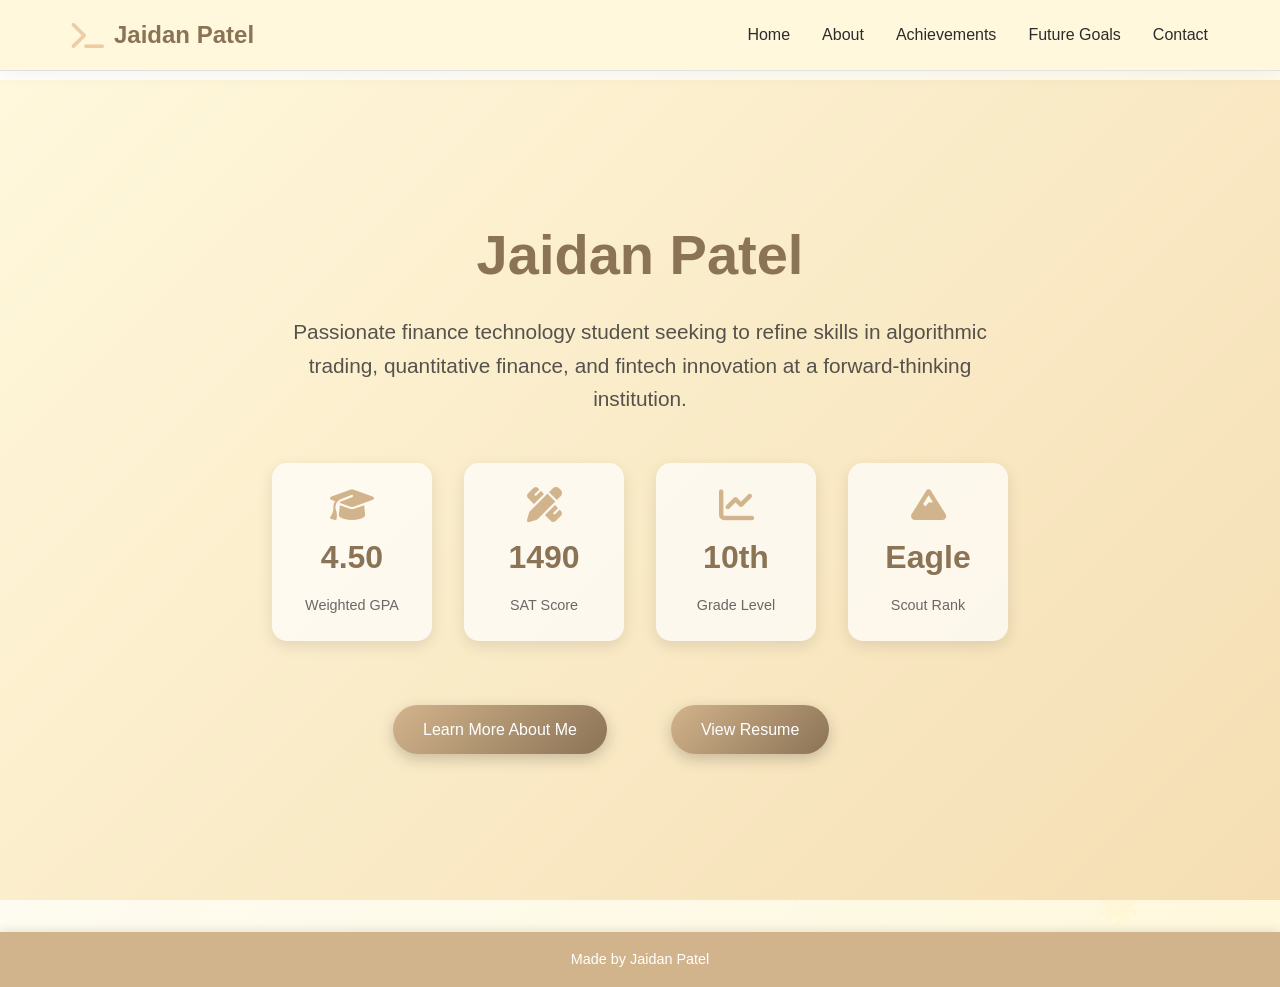
<file: home/index.html>
<!DOCTYPE html>
<html lang="en">
<head>
    <meta charset="UTF-8">
    <meta name="viewport" content="width=device-width, initial-scale=1.0">
    <title>Jaidan Patel - Portfolio</title>
    <!-- Font Awesome for Icons -->
    <link rel="stylesheet" href="https://cdnjs.cloudflare.com/ajax/libs/font-awesome/6.5.2/css/all.min.css">
    <!-- Google Font Imports: 'Segoe UI' for body, 'Lobster' for intro animation -->
    <link href="https://fonts.googleapis.com/css2?family=Lobster&family=Segoe+UI:wght@300;400;500;600;700&display=swap" rel="stylesheet">
    
    <style>
        /*Removed custom @font-face rule as Lobster is from Google Fonts */
    
        /* General Reset */
        * {
            margin: 0;
            padding: 0;
            box-sizing: border-box;
        }

        /* Color Variables */
        :root {
            --primary-tan: #D2B48C;
            --light-tan: #F5DEB3;
            --cream: #FFF8DC;
            --warm-white: #FEFEFE;
            --light-gray: #F5F5F5;
            --medium-gray: #E0E0E0;
            --text-dark: #2C2C2C;
            --accent-brown: #8B7355;
            --secondary-accent: #A52A2A; /* A darker, richer brown/red for emphasis */
        }

        /* Body Styles */
        body {
            font-family: 'Segoe UI', Tahoma, Geneva, Verdana, sans-serif;
            line-height: 1.6;
            color: var(--text-dark);
            background: linear-gradient(135deg, var(--warm-white) 0%, var(--cream) 100%);
            overflow-x: hidden; /* Prevents horizontal scroll from animations */
            scroll-behavior: smooth; /* Smooth scrolling for anchor links */
        }

        /* Utility Classes */
        .container {
            max-width: 1200px;
            margin: 0 auto;
            padding: 0 2rem;
        }

        /* ========== INTRO ANIMATION ========== */
.intro-overlay {
    position: fixed;
    top: 0;
    left: 0;
    width: 100%;
    height: 100%;
    background: linear-gradient(135deg, var(--primary-tan) 0%, var(--accent-brown) 100%);
    display: flex;
    justify-content: center;
    align-items: center;
    z-index: 9999;
    animation: fadeOutIntro 1s ease-in-out 6s forwards;
}

.intro-container {
    position: relative;
    display: flex;
    flex-direction: column;
    align-items: center;
    justify-content: center;
}

.intro-logo {
    font-family: 'Lobster', cursive;
    font-size: 8rem;
    font-weight: 700;
    margin-top: 2rem;
    color: var(--warm-white);
    text-shadow: 0 4px 20px rgba(0,0,0,0.3);
    letter-spacing: 0.1em;
    position: relative;
    z-index: 5;
    animation: logoEntrance 1.5s cubic-bezier(0.68, -0.55, 0.265, 1.55) 0.5s forwards;
    opacity: 0;
}

.septagon-container {
    position: absolute;
    top: 36%;
    left: 44%;
    transform: translate(-50%, -50%);
    width: 500px;
    height: 500px;
    z-index: 1;
}

.septagon {
    position: absolute;
    top: 50%;
    left: 50%;
    transform: translate(-50%, -50%);
    width: 300px;
    height: 300px;
    clip-path: polygon(50% 0%, 90% 20%, 100% 60%, 75% 100%, 25% 100%, 0% 60%, 10% 20%);
    opacity: 0;
}

.septagon-1 {
    background: rgba(255, 255, 255, 0.3);
    border: 3px solid rgba(255, 255, 255, 0.6);
    animation: septagon1Animation 2s ease-in-out forwards;
    transform: translate(-50%, -50%) rotate(0deg) scale(0);
}

.septagon-2 {
    background: rgba(255, 255, 255, 0.2);
    border: 3px solid rgba(255, 255, 255, 0.4);
    animation: septagon2Animation 2s ease-in-out 0.3s forwards;
    transform: translate(-50%, -50%) rotate(25.7deg) scale(0);
}

.spotlight {
    position: absolute;
    top: 50%;
    left: 50%;
    transform: translate(-50%, -50%);
    width: 0;
    height: 0;
    background: radial-gradient(circle, rgba(255, 255, 255, 0.8) 0%, rgba(255, 255, 255, 0.4) 30%, transparent 70%);
    border-radius: 50%;
    z-index: 2;
    animation: spotlightAnimation 1.5s ease-out 2.5s forwards;
}

.full-name {
    font-family: 'Segoe UI', sans-serif;
    font-size: 2.5rem;
    color: var(--warm-white);
    text-shadow: 0 2px 10px rgba(0,0,0,0.3);
    margin-right: 3rem;
    margin-top: 3rem;
    opacity: 0;
    animation: fullNameAnimation 1s ease-out 4.5s forwards;
    letter-spacing: 0.05em;
}

@keyframes logoEntrance {
    0% {
        opacity: 0;
        transform: scale(0.3) rotate(-15deg);
    }
    50% {
        opacity: 1;
        transform: scale(1.2) rotate(5deg);
    }
    100% {
        opacity: 1;
        transform: scale(1) rotate(0deg);
    }
}

@keyframes septagon1Animation {
    0% {
        opacity: 0;
        transform: translate(-50%, -50%) rotate(0deg) scale(0);
    }
    50% {
        opacity: 1;
        transform: translate(-50%, -50%) rotate(180deg) scale(1.2);
    }
    100% {
        opacity: 1;
        transform: translate(-50%, -50%) rotate(360deg) scale(1);
    }
}

@keyframes septagon2Animation {
    0% {
        opacity: 0;
        transform: translate(-50%, -50%) rotate(25.7deg) scale(0);
    }
    50% {
        opacity: 1;
        transform: translate(-50%, -50%) rotate(-180deg) scale(1.2);
    }
    100% {
        opacity: 1;
        transform: translate(-50%, -50%) rotate(-334.3deg) scale(1);
    }
}

@keyframes spotlightAnimation {
    0% {
        width: 0;
        height: 0;
        opacity: 0;
    }
    50% {
        width: 400px;
        height: 400px;
        opacity: 1;
    }
    100% {
        width: 500px;
        height: 500px;
        opacity: 0.7;
    }
}

@keyframes fullNameAnimation {
    0% {
        opacity: 0;
        transform: translateY(30px);
    }
    100% {
        opacity: 1;
        transform: translateY(0);
    }
}

@keyframes fadeOutIntro {
    to {
        opacity: 0;
        visibility: hidden;
    }
}

        /* Navigation */
        nav {
            position: fixed;
            top: 0;
            width: 100%;
            background: rgba(255, 248, 220, 0.95);
            backdrop-filter: blur(10px);
            z-index: 1000;
            padding: 1rem 0;
            transition: all 0.3s ease; /* Transition for scroll effect */
            border-bottom: 1px solid var(--medium-gray);
            box-shadow: 0 2px 20px rgba(0,0,0,0.05); /* Initial subtle shadow */
        }

        /* Remove the nav.scrolled rule entirely - we'll handle this with JavaScript */

        .nav-container {
            max-width: 1200px;
            margin: 0 auto;
            display: flex;
            justify-content: space-between;
            align-items: center;
            padding: 0 2rem;
        }

        .logo {
            font-size: 1.5rem;
            font-weight: bold;
            color: var(--accent-brown);
            text-decoration: none;
            transition: color 0.3s ease, transform 0.3s ease;
            display: flex;
            align-items: center;
            gap: 10px; /* Space between logo text and icon */
        }

        .logo:hover {
            color: #efcca2;
            transform: translateY(-2px); /* Subtle lift on hover */
        }
        .logo i {
            font-size: 1.2em; /* Adjust icon size */
            color: #efcca2; /* Icon color */
            transition: color 0.3s ease;
        }
        .logo:hover i {
            color: var(--accent-brown); /* Icon color on hover */
        }


        .nav-links {
            display: flex;
            list-style: none;
            gap: 2rem;
        }

        .nav-links a {
            text-decoration: none;
            color: var(--text-dark);
            font-weight: 500;
            transition: all 0.3s ease;
            position: relative;
        }

        .nav-links a::after {
            content: '';
            position: absolute;
            bottom: -5px;
            left: 0;
            width: 0;
            height: 2px;
            background: var(--primary-tan);
            transition: width 0.3s ease;
        }

        .nav-links a:hover::after {
            width: 100%;
        }

        /* Page Sections */
        .page-section {
            display: none; /* Hidden by default initially */
            min-height: 100vh;
            padding-top: 80px; /* Space for fixed navbar */
            opacity: 0; /* Hidden initially for JS animation */
            transform: translateY(30px); /* Start slightly below */
            transition: opacity 0.6s ease-out, transform 0.6s ease-out; /* Smooth transition for section reveal */
        }

        .page-section.active {
            display: block; /* Make block to enable transition */
            opacity: 1;
            transform: translateY(0);
        }

        /* Hero Section */
        .hero {
            min-height: calc(100vh - 80px); /* Adjust for navbar height */
            display: flex;
            align-items: center;
            justify-content: center;
            text-align: center;
            position: relative;
            background: linear-gradient(135deg, var(--cream) 0%, var(--light-tan) 100%);
            padding: 2rem; /* Ensure padding on smaller screens */
        }

        .hero-content {
            max-width: 800px;
            padding: 2rem;
            animation: heroFadeIn 1s ease-out; /* Main hero content animation */
        }

        .hero-buttons {
            display: flex;
            justify-content: center;
            gap: 2rem; /* Space between buttons */
            margin-top: 2rem;
            margin-right: 3.6rem;
        }

        @keyframes heroFadeIn {
            from {
                opacity: 0;
                transform: translateY(50px);
            }
            to {
                opacity: 1;
                transform: translateY(0);
            }
        }

        .hero h1 {
            font-size: 3.5rem;
            margin-bottom: 1rem;
            color: var(--accent-brown);
            font-weight: 600;
        }

        .hero .subtitle {
            font-size: 1.3rem;
            margin-bottom: 2rem;
            color: var(--text-dark);
            opacity: 0.8;
        }

        .stats-grid {
            display: grid;
            grid-template-columns: repeat(auto-fit, minmax(150px, 1fr));
            gap: 2rem;
            margin: 3rem 0;
        }

        .stat-item {
            background: rgba(255,255,255,0.7);
            padding: 1.5rem;
            border-radius: 15px;
            box-shadow: 0 5px 15px rgba(0,0,0,0.1);
            transition: transform 0.3s ease, box-shadow 0.3s ease;
            display: flex;
            flex-direction: column;
            align-items: center;
            gap: 10px; /* Space between icon, number, label */
        }

        .stat-item:hover {
            transform: translateY(-5px);
            box-shadow: 0 8px 20px rgba(0,0,0,0.2);
        }
        .stat-item i {
            font-size: 2.2rem; /* Icon size */
            color: var(--primary-tan); /* Icon color */
        }

        .stat-number {
            font-size: 2rem;
            font-weight: bold;
            color: var(--accent-brown);
        }

        .stat-label {
            font-size: 0.9rem;
            color: var(--text-dark);
            opacity: 0.7;
        }

        .cta-button, .resume-button { /* Combined styles for both buttons */
            display: inline-block;
            background: linear-gradient(135deg, var(--primary-tan), var(--accent-brown));
            color: white;
            padding: 12px 30px;
            text-decoration: none;
            border-radius: 30px;
            transition: all 0.3s ease;
            font-weight: 500;
            margin: 1rem;
            box-shadow: 0 5px 15px rgba(0,0,0,0.2);
        }

        .cta-button:hover, .resume-button:hover {
            transform: translateY(-3px);
            box-shadow: 0 8px 25px rgba(0,0,0,0.3);
            background: linear-gradient(135deg, var(--accent-brown), var(--primary-tan)); /* Reverse gradient on hover */
        }

        /* Content Sections */
        .content-section {
            max-width: 1200px;
            margin: 0 auto;
            padding: 4rem 2rem;
        }

        .section-title {
            font-size: 2.5rem;
            text-align: center;
            margin-bottom: 3rem;
            color: var(--accent-brown);
            position: relative;
        }

        .section-title::after {
            content: '';
            position: absolute;
            bottom: -10px;
            left: 50%;
            transform: translateX(-50%);
            width: 60px;
            height: 3px;
            background: var(--primary-tan);
        }

        /* Cards */
        .cards-grid {
            display: grid;
            grid-template-columns: repeat(auto-fit, minmax(300px, 1fr));
            gap: 2rem;
            margin-top: 3rem;
        }

        .card {
            background: rgba(255,255,255,0.8);
            padding: 2rem;
            border-radius: 20px;
            box-shadow: 0 10px 30px rgba(0,0,0,0.1);
            transition: all 0.3s ease;
            border: 1px solid var(--medium-gray);
            display: flex; /* For icon alignment */
            flex-direction: column;
        }

        .card:hover {
            transform: translateY(-10px);
            box-shadow: 0 20px 40px rgba(0,0,0,0.15);
        }
        .card i {
            font-size: 2.5rem; /* Icon size */
            color: var(--secondary-accent); /* Icon color */
            margin-bottom: 1rem; /* Space below icon */
        }

        .card h3 {
            color: var(--accent-brown);
            margin-bottom: 1rem;
            font-size: 1.3rem;
        }

        .card p {
            line-height: 1.6;
            color: var(--text-dark);
            opacity: 0.8;
        }
        .content-image {
            max-width: 100%;
            height: auto;
            border-radius: 15px;
            box-shadow: 0 10px 20px rgba(0,0,0,0.1);
            margin: 3rem auto; /* Center image and provide vertical spacing */
            display: block; /* Ensure it takes up its own line */
            object-fit: cover; /* Cover the area, possibly cropping */
        }

        /* Timeline - Achievements Page */
        .timeline {
            position: relative;
            margin: 3rem auto; /* Center the timeline container itself */
            max-width: 900px; /* Constrain max width for better visual flow */
            padding: 0 20px; /* Add some padding on sides */
            display: flex; /* Use flexbox for items */
            flex-direction: column; /* Stack items vertically */
            align-items: center; /* Center items initially */
        }

        .timeline::before {
            content: '';
            position: absolute;
            left: 50%; /* Center vertical line */
            transform: translateX(-50%);
            width: 2px;
            height: 100%;
            background: var(--primary-tan);
            z-index: 1; /* Ensure line is behind content */
        }

        .timeline-item {
            position: relative;
            margin: 1.5rem 0; /* Adjust vertical spacing */
            padding: 2rem;
            background: rgba(255,255,255,0.8);
            border-radius: 15px;
            box-shadow: 0 5px 15px rgba(0,0,0,0.1);
            width: 48%; /* Each item takes roughly half width */
            box-sizing: border-box; /* Include padding/border in width */
            z-index: 2; /* Ensure items are above the line */
            animation: slideInFromLeft 0.6s ease-out; /* Default animation */
            text-align: left; /* Ensure text within items is left-aligned */
        }

        /* Positioning for alternating items */
        .timeline-item:nth-child(odd) {
            align-self: flex-start; /* Push odd items to the left */
            margin-right: auto; /* Ensure it stays left */
        }

        .timeline-item:nth-child(even) {
            align-self: flex-end; /* Push even items to the right */
            margin-left: auto; /* Ensure it stays right */
            animation: slideInFromRight 0.6s ease-out; /* Separate animation for even */
        }

        /* Small circle on the timeline line */
        .timeline-item::after {
            content: '';
            position: absolute;
            top: 50%;
            width: 15px;
            height: 15px;
            border-radius: 50%;
            background: var(--accent-brown);
            border: 2px solid var(--warm-white);
            z-index: 3;
        }

        .timeline-item:nth-child(odd)::after {
            right: -27px; /* Position circle on the left item's right edge, near the line */
            transform: translateY(-50%) translateX(50%); /* Adjust to perfectly center on the line */
        }

        .timeline-item:nth-child(even)::after {
            left: -27px; /* Position circle on the right item's left edge, near the line */
            transform: translateY(-50%) translateX(-50%); /* Adjust to perfectly center on the line */
        }
        
        .timeline-item h3 {
            font-size: 1.3rem;
            color: var(--accent-brown);
            margin-bottom: 0.5rem;
        }
        .timeline-item i {
            font-size: 1.8rem; /* Icon size for timeline items */
            color: var(--secondary-accent);
            margin-right: 10px; /* Space between icon and text */
        }


        @keyframes slideInFromLeft {
            from {
                opacity: 0;
                transform: translateX(-50px);
            }
            to {
                opacity: 1;
                transform: translateX(0);
            }
        }

        @keyframes slideInFromRight {
            from {
                opacity: 0;
                transform: translateX(50px);
            }
            to {
                opacity: 1;
                transform: translateX(0);
            }
        }

        /* Contact Form */
        .contact-form {
            max-width: 600px;
            margin: 0 auto;
            background: rgba(255,255,255,0.8);
            padding: 3rem;
            border-radius: 20px;
            box-shadow: 0 10px 30px rgba(0,0,0,0.1);
        }

        .form-group {
            margin-bottom: 1.5rem;
        }

        .form-group label {
            display: block;
            margin-bottom: 0.5rem;
            color: var(--accent-brown);
            font-weight: 500;
        }

        .form-group input,
        .form-group textarea {
            width: 100%;
            padding: 12px;
            border: 1px solid var(--medium-gray);
            border-radius: 10px;
            background: var(--warm-white);
            transition: border-color 0.3s ease, box-shadow 0.3s ease;
        }

        .form-group input:focus,
        .form-group textarea:focus {
            outline: none;
            border-color: var(--primary-tan);
            box-shadow: 0 0 0 3px rgba(210, 180, 140, 0.5); /* Subtle glow on focus */
        }

        /* Contact Information block */
        .contact-info-block {
            margin-top: 3rem;
            text-align: center;
            background: rgba(255,255,255,0.7);
            padding: 2rem;
            border-radius: 15px;
            box-shadow: 0 5px 15px rgba(0,0,0,0.1);
        }
        .contact-info-block h3 {
            color: var(--accent-brown);
            margin-bottom: 1rem;
            font-size: 1.5rem;
        }
        .contact-info-block p {
            display: flex;
            align-items: center;
            justify-content: center;
            gap: 10px;
            margin-bottom: 0.8rem;
            color: var(--text-dark);
            opacity: 0.9;
        }
        .contact-info-block p i {
            color: var(--primary-tan); /* Icon color */
            font-size: 1.2rem;
        }


        /* Floating Elements */
        .floating-element {
            position: fixed;
            opacity: 0.05;
            animation: float 6s ease-in-out infinite;
            z-index: -1;
            pointer-events: none;
        }

        @keyframes float {
            0%, 100% {
                transform: translateY(0px);
            }
            50% {
                transform: translateY(-20px);
            }
        }

        /* Footer */
        .footer {
            background: var(--primary-tan);
            color: white;
            text-align: center;
            padding: 1rem;
            margin-top: 2rem;
            font-size: 0.9rem;
            box-shadow: 0 -2px 10px rgba(0,0,0,0.1); /* Subtle shadow on top */
        }

        /* Mobile Responsive */
        @media (max-width: 768px) {
            .nav-links {
                display: none; /* Hide nav links on small screens, can implement hamburger menu if desired */
            }

            .hero h1 {
                font-size: 2.5rem;
            }

            .hero .subtitle {
                font-size: 1.1rem;
            }

            .stats-grid {
                grid-template-columns: repeat(2, 1fr); /* Two columns for stats on mobile */
            }
            .stat-item {
                padding: 1rem; /* Smaller padding for stats on mobile */
            }

            /* Timeline for mobile - single column */
            .timeline::before {
                left: 20px; /* Keep line on the left for mobile */
                transform: translateX(0); /* Remove horizontal transform */
            }

            .timeline-item,
            .timeline-item:nth-child(even) {
                width: calc(100% - 40px); /* Full width minus left margin */
                margin-left: 40px; /* Push all items to the right of the line */
                margin-right: 0; /* Reset right margin */
                align-self: auto; /* Reset flex alignment */
                animation: slideInFromLeft 0.6s ease-out; /* All items slide from left */
            }

            .timeline-item::after {
                left: -27px; /* Position circle on the left side of all items */
                right: unset;
                transform: translateY(-50%) translateX(0); /* Adjust transform for single column */
            }

            .content-section {
                padding: 2rem 1rem; /* Adjust padding for mobile */
            }
        }
    </style>
</head>
<body>
    <!-- Intro Animation Overlay -->
<div class="intro-overlay" id="introOverlay">
    <div class="intro-container">
        <div class="septagon-container">
            <div class="septagon septagon-1"></div>
            <div class="septagon septagon-2"></div>
            <div class="spotlight"></div>
        </div>
        <div class="intro-logo">JP.</div>
        <div class="full-name">Jaidan Patel</div>
    </div>
</div>

    <!-- Navigation -->
    <nav id="navbar">
        <div class="nav-container">
            <a href="#" class="logo" onclick="showPage('home')">
                <i class="fas fa-terminal"></i> <!-- Icon for logo -->
                Jaidan Patel
            </a>
            <ul class="nav-links">
                <li><a href="#" onclick="showPage('home')">Home</a></li>
                <li><a href="#" onclick="showPage('about')">About</a></li>
                <li><a href="#" onclick="showPage('achievements')">Achievements</a></li>
                <li><a href="#" onclick="showPage('future')">Future Goals</a></li>
                <li><a href="#" onclick="showPage('contact')">Contact</a></li>
            </ul>
        </div>
    </nav>

    <!-- Home Page -->
    <div id="home" class="page-section active">
        <section class="hero">
            <div class="hero-content">
                <h1>Jaidan Patel</h1>
                <p class="subtitle">Passionate finance technology student seeking to refine skills in algorithmic trading, quantitative finance, and fintech innovation at a forward-thinking institution.</p>
                
                <div class="stats-grid">
                    <div class="stat-item">
                        <i class="fas fa-graduation-cap"></i> <!-- Icon for GPA -->
                        <div class="stat-number">4.50</div>
                        <div class="stat-label">Weighted GPA</div>
                    </div>
                    <div class="stat-item">
                        <i class="fas fa-pen-ruler"></i> <!-- Icon for SAT -->
                        <div class="stat-number">1490</div>
                        <div class="stat-label">SAT Score</div>
                    </div>
                    <div class="stat-item">
                        <i class="fas fa-chart-line"></i> <!-- Icon for Grade Level -->
                        <div class="stat-number">10th</div>
                        <div class="stat-label">Grade Level</div>
                    </div>
                    <div class="stat-item">
                        <i class="fas fa-mountain"></i> <!-- Icon for Eagle Scout -->
                        <div class="stat-number">Eagle</div>
                        <div class="stat-label">Scout Rank</div>
                    </div>
                </div>

                <div class="hero-buttons">
    <a href="#" onclick="showPage('about')" class="cta-button">Learn More About Me</a>
    <a href="https://drive.google.com/file/d/1ItP52tKubTEwyDAYHjOKfa6FuYUo-9el/view?usp=sharing" target="_blank" class="resume-button">View Resume</a>
</div>
            </div>
        </section>
        <footer class="footer">Made by Jaidan Patel</footer>
    </div>




    <script>
        // Store current page ID to manage transitions
        let currentPageId = 'home'; 

        // Page Navigation with URL routing
function showPage(pageId) {
    const allPages = document.querySelectorAll('.page-section');
    const newPage = document.getElementById(pageId);

    // Deactivate all pages first (remove active class and set display to none)
    allPages.forEach(page => {
        if (page.id !== pageId) {
            page.classList.remove('active');
            page.style.display = 'none'; 
        }
    });

    // Activate the new page
    if (newPage) {
        newPage.style.display = 'block'; // Make it visible
        // Use requestAnimationFrame for a slight delay, ensuring browser registers display change
        requestAnimationFrame(() => {
            requestAnimationFrame(() => {
                newPage.classList.add('active'); // Add active class to trigger animation
            });
        });
        currentPageId = pageId; // Update the current active page
        
        // Update URL without reloading the page
        const url = pageId === 'home' ? '/' : `/${pageId}`;
        history.pushState({ page: pageId }, '', url);
        
        window.scrollTo({ top: 0, behavior: 'smooth' }); // Scroll to top of the new page
    } else {
        console.error('Page not found:', pageId);
    }
}

// Handle browser back/forward buttons
window.addEventListener('popstate', function(e) {
    const page = e.state?.page || getPageFromURL();
    showPage(page);
});

// Get page from current URL
function getPageFromURL() {
    const path = window.location.pathname;
    if (path === '/' || path === '') return 'home';
    return path.substring(1); // Remove leading slash
}

// Initialize page based on URL on load
function initializePage() {
    const currentPage = getPageFromURL();
    showPage(currentPage);
}


        // Progressive navbar darkening on scroll
window.addEventListener('scroll', function() {
    const navbar = document.getElementById('navbar');
    const scrollProgress = Math.min(window.scrollY / 800, 1); // Increased to 800 for slower rate
    
    // Calculate progressive color values
    const lightColor = { r: 255, g: 248, b: 220 }; // --cream color
    const darkColor = { r: 210, g: 180, b: 140 }; // --primary-tan color
    
    const currentR = Math.round(lightColor.r + (darkColor.r - lightColor.r) * scrollProgress);
    const currentG = Math.round(lightColor.g + (darkColor.g - lightColor.g) * scrollProgress);
    const currentB = Math.round(lightColor.b + (darkColor.b - lightColor.b) * scrollProgress);
    
    // Calculate progressive opacity (0.95 to 0.95, but you can adjust if needed)
    const currentOpacity = 0.95;
    
    // Calculate progressive shadow intensity - starts immediately but grows slowly
    const shadowIntensity = 0.05 + (0.1 * scrollProgress); // From 0.05 to 0.15
    
    // Apply the progressive styles
    navbar.style.background = `rgba(${currentR}, ${currentG}, ${currentB}, ${currentOpacity})`;
    navbar.style.boxShadow = `0 2px 20px rgba(0,0,0,${shadowIntensity})`;
}); 

        // Animate cards and timeline items on scroll
        function animateOnScroll() {
            const cards = document.querySelectorAll('.card');
            const timelineItems = document.querySelectorAll('.timeline-item');
            
            const observer = new IntersectionObserver((entries) => {
                entries.forEach(entry => {
                    if (entry.isIntersecting) {
                        entry.target.style.opacity = '1';
                        entry.target.style.transform = 'translateY(0)';
                        observer.unobserve(entry.target); // Stop observing once animated
                    }
                });
            }, { threshold: 0.1, rootMargin: '0px 0px -50px 0px' }); // Adjusted threshold and rootMargin

            [...cards, ...timelineItems].forEach(item => {
                item.style.opacity = '0';
                item.style.transform = 'translateY(30px)';
                item.style.transition = 'all 0.6s ease-out';
                observer.observe(item);
            });
            
            // Initial animation for the active page (home, initially)
            // This needs to be outside the observer to ensure it runs immediately for the first page
            const initialActivePage = document.querySelector('.page-section.active');
            if (initialActivePage) {
                initialActivePage.style.opacity = '1';
                initialActivePage.style.transform = 'translateY(0)';
            }
        }

// Initialize animations when page loads
document.addEventListener('DOMContentLoaded', function() {
    // Ensure only the home page is active on initial load
    const pages = document.querySelectorAll('.page-section');
    pages.forEach(page => {
        if (page.id !== 'home') {
            page.style.display = 'none'; // Ensure non-home pages are hidden initially
        } else {
            page.style.display = 'block'; // Ensure home is visible
            page.classList.add('active'); // And marked active for its animation
        }
    });
    animateOnScroll();
    
    // Add floating background elements
    createFloatingElements();
});

        // Create floating background elements
        function createFloatingElements() {
            const elements = ['💼', '🎓', '🏊‍♂️', '💻', '📈', '✨', '🧠', '💰', '🚀', '🌟']; // Added more emojis
            const body = document.body;
            
            elements.forEach((element, index) => {
                const floating = document.createElement('div');
                floating.className = 'floating-element';
                floating.innerHTML = element;
                floating.style.left = Math.random() * 100 + '%';
                floating.style.top = Math.random() * 100 + '%';
                floating.style.fontSize = (Math.random() * 1.5 + 1.5) + 'rem'; // Random size between 1.5rem and 3rem
                floating.style.animationDelay = index * 1.2 + 's';
                floating.style.animationDuration = (Math.random() * 4 + 6) + 's'; // Random duration between 6s and 10s
                body.appendChild(floating);
            });
        }

        // Form submission handler
        document.querySelector('form').addEventListener('submit', function(e) {
            e.preventDefault();
            // Using a custom message box instead of alert() for better UX
            const messageBox = document.createElement('div');
            messageBox.style.cssText = `
                position: fixed; top: 50%; left: 50%; transform: translate(-50%, -50%);
                background: var(--primary-tan); color: white; padding: 20px 30px;
                border-radius: 10px; box-shadow: 0 5px 20px rgba(0,0,0,0.3);
                z-index: 10000; font-size: 1.2rem; text-align: center;
                animation: fadeInOut 3s forwards;
            `;
            messageBox.innerHTML = 'Thank you for your message! I\'ll get back to you soon.';
            document.body.appendChild(messageBox);

            // Define the fadeInOut keyframes (needs to be globally accessible or created dynamically)
            const styleSheet = document.styleSheets[0];
            const keyframesRule = `@keyframes fadeInOut {
                0% { opacity: 0; transform: translate(-50%, -50%) translateY(-20px); }
                10% { opacity: 1; transform: translate(-50%, -50%) translateY(0); }
                90% { opacity: 1; transform: translate(-50%, -50%) translateY(0); }
                100% { opacity: 0; transform: translate(-50%, -50%) translateY(-20px); visibility: hidden; }
            }`;
            // Check if rule already exists to prevent adding multiple times
            let ruleExists = false;
            for (let i = 0; i < styleSheet.cssRules.length; i++) {
                if (styleSheet.cssRules[i].name === 'fadeInOut') {
                    ruleExists = true;
                    break;
                }
            }
            if (!ruleExists) {
                styleSheet.insertRule(keyframesRule, styleSheet.cssRules.length);
            }

            // Remove the message box after the animation
            setTimeout(() => {
                messageBox.remove();
            }, 1000); // Match animation duration

            this.reset();
        });
    </script>
</body>
</html>
</file>
